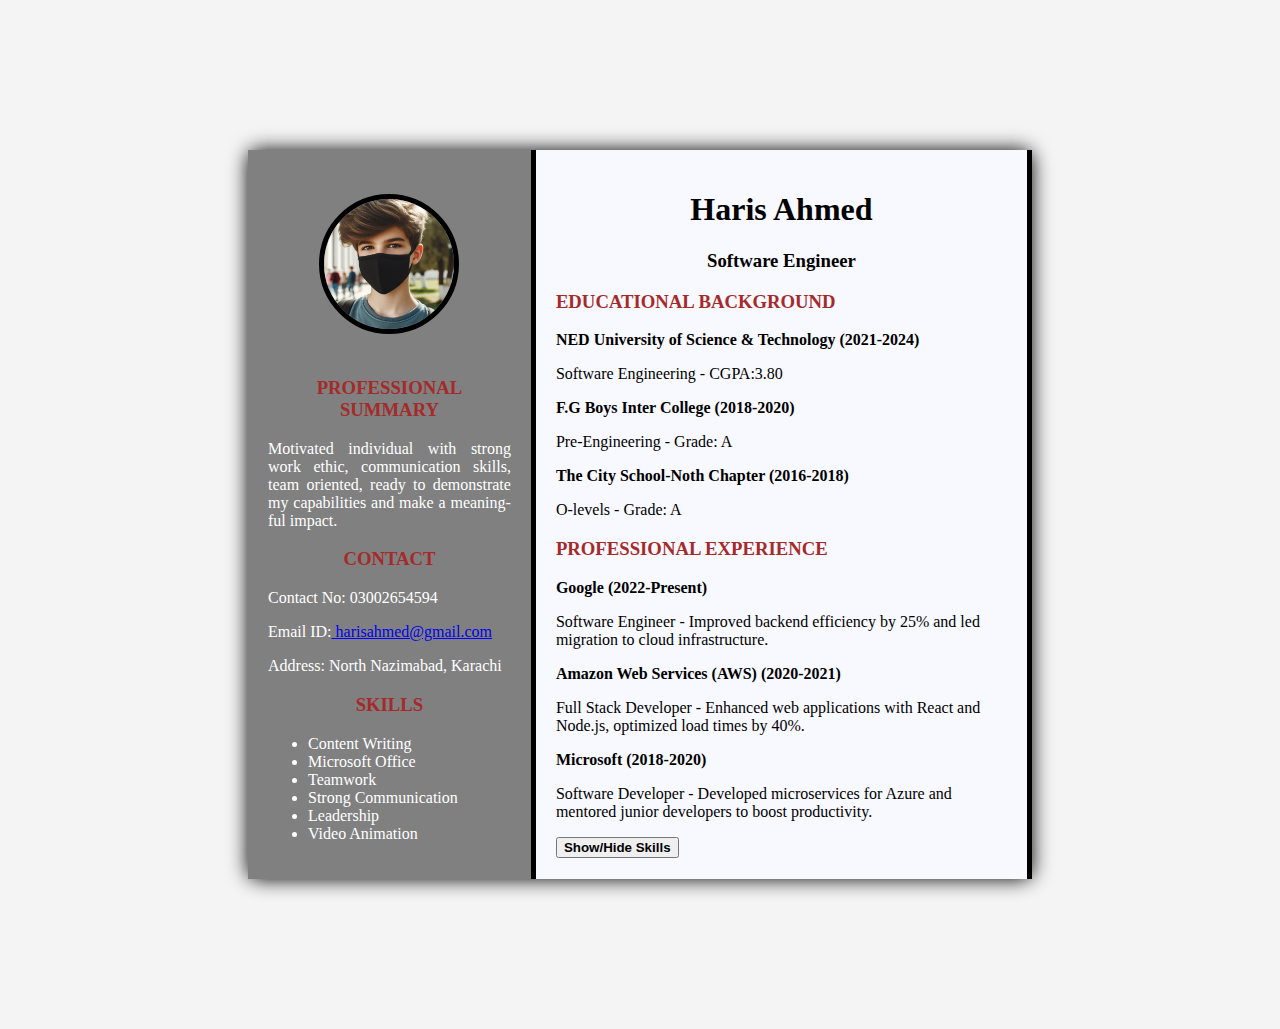
<file: milestone 1-2/index.html>
<!DOCTYPE html>
<html lang="en">
<head>
    <meta charset="UTF-8">
    <meta name="viewport" content="width=device-width, initial-scale=1.0">
    <title>Static Resume</title>
    <link rel="stylesheet" href="style.css">
</head>
<body>
    <div class="resume-container">
        <!-- left section -->
         <div class="left-Section">
            <img src="picture.jpeg" alt="profile pic" class="profile-picture">
            <section id="summary">
                <h3 style="color: brown;">PROFESSIONAL SUMMARY</h3>
                <p style="text-align: justify; hyphens: auto;">Motivated individual with strong work ethic, communication skills, team oriented, ready to demonstrate my capabilities and make a meaningful impact.</p>
            </section>
            <section id="contact">
                <h3 style="color: brown;">CONTACT</h3>
                <p style="text-align: justify;">Contact No: 03002654594</p>
                <P style="text-align: justify;">Email ID:<a href="mailto:harisahmed@gmail.com"> harisahmed@gmail.com</a></P>
                <p style="text-align: justify;">Address: North Nazimabad, Karachi</p>
            </section>
            <section id="skills">
                <h3 style="color: brown;">SKILLS</h3>
                <ul>
                <li style="text-align: justify;">Content Writing </li>
                <li style="text-align: justify;">Microsoft Office</li>
                <li style="text-align: justify;">Teamwork</li>
                <li style="text-align: justify;">Strong Communication</li>
                <li style="text-align: justify;">Leadership</li>
                <li style="text-align: justify;">Video Animation</li>
               </ul>
            </section>
         </div>
         <!-- right section  -->
         <div class="right-section">
            <h1 style="text-align: center; color: black;">Haris Ahmed</h1>
            <h3 style="text-align: center; color: black;">Software Engineer</h3>
            <section id="education">
                <h3 style="color: brown;">EDUCATIONAL BACKGROUND</h3>
                <p style="color: black;"><b style="color: black;">NED University of Science & Technology (2021-2024)</b></p>
                <P style="color: black;">Software Engineering - CGPA:3.80</P>
                <p style="color: black;"><b style="color: black;">F.G Boys Inter College (2018-2020)</b></p>
                <P style="color: black;">Pre-Engineering - Grade: A</P>
                <p style="color: black;"><b style="color: black;">The City School-Noth Chapter (2016-2018)</b></p>
                <P style="color: black;">O-levels - Grade: A</P>
            </section>
            <section id="experience">
                <h3 style="color: brown;">PROFESSIONAL EXPERIENCE</h3>
                <p style="color: black;"><b style="color: black;">Google (2022-Present)</b></p>
                <p style="color: black;">Software Engineer - Improved backend efficiency by 25% and led migration to cloud infrastructure.</p>
                
                <p style="color: black;"><b style="color: black;">Amazon Web Services (AWS) (2020-2021)</b></p>
                <p style="color: black;">Full Stack Developer - Enhanced web applications with React and Node.js, optimized load times by 40%.</p>
                
                <p style="color: black;"><b style="color: black;">Microsoft (2018-2020)</b></p>
                <p style="color: black;">Software Developer - Developed microservices for Azure and mentored junior developers to boost productivity.</p>
            </section>
            
            <button id="toggle-skills"><b>Show/Hide Skills</b></button>


         </div>
    </div>
    <script src="app.js"></script>
</body>
</html>
</file>
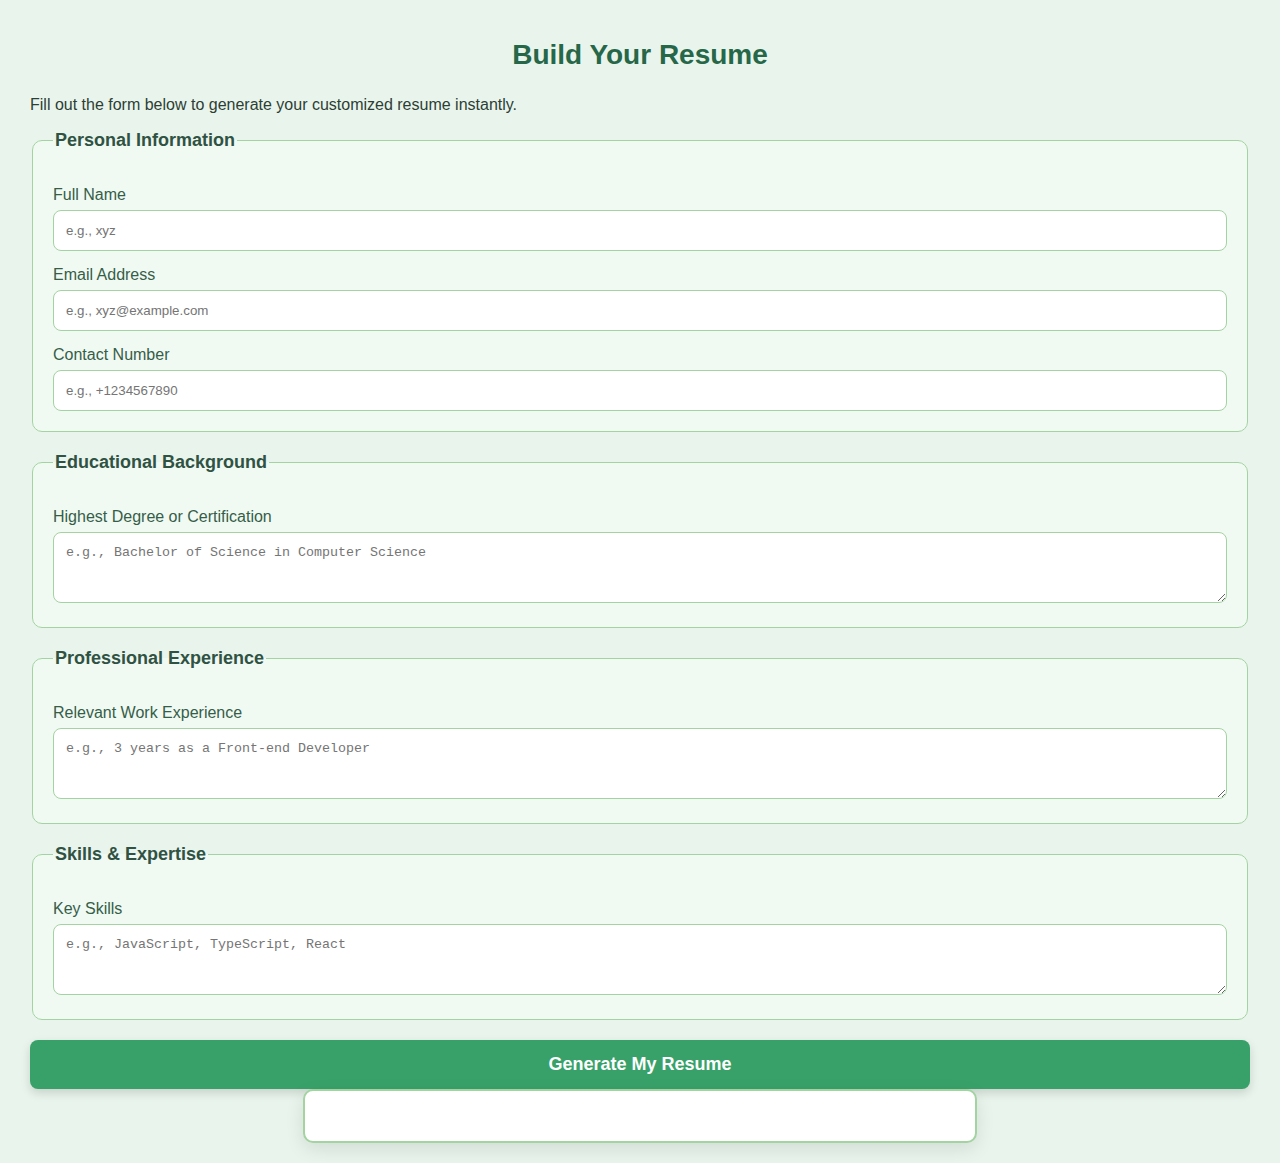
<file: milestone 3/index.html>
<!DOCTYPE html>
<html lang="en">
<head>
    <meta charset="UTF-8">
    <meta name="viewport" content="width=device-width, initial-scale=1.0">
    <title>Dynamic Resume Builder</title>
    <link rel="stylesheet" href="style.css">
</head>
<body>
    <section class="container">
        <h1>Build Your Resume</h1>
        <p class="description">Fill out the form below to generate your customized resume instantly.</p>
        
        <form id="form" class="resume-form">
            <fieldset>
                <legend>Personal Information</legend>
                <div class="form-group">
                    <label for="name">Full Name</label>
                    <input type="text" id="name" placeholder="e.g., xyz" required>
                </div>
                <div class="form-group">
                    <label for="email">Email Address</label>
                    <input type="email" id="email" placeholder="e.g., xyz@example.com" required>
                </div>
                <div class="form-group">
                    <label for="contact">Contact Number</label>
                    <input type="tel" id="contact" placeholder="e.g., +1234567890" required>
                </div>
            </fieldset>

            <fieldset>
                <legend>Educational Background</legend>
                <div class="form-group">
                    <label for="education">Highest Degree or Certification</label>
                    <textarea id="education" placeholder="e.g., Bachelor of Science in Computer Science" rows="3" required></textarea>
                </div>
            </fieldset>

            <fieldset>
                <legend>Professional Experience</legend>
                <div class="form-group">
                    <label for="experience">Relevant Work Experience</label>
                    <textarea id="experience" placeholder="e.g., 3 years as a Front-end Developer" rows="3" required></textarea>
                </div>
            </fieldset>

            <fieldset>
                <legend>Skills & Expertise</legend>
                <div class="form-group">
                    <label for="skills">Key Skills</label>
                    <textarea id="skills" placeholder="e.g., JavaScript, TypeScript, React" rows="3" required></textarea>
                </div>
            </fieldset>

            <button type="submit" class="button">Generate My Resume</button>
        </form>
        
        <div id="generate-resume" class="resume-output">
            <!-- Generated resume will appear here -->
        </div>
    </section>

    <script src="app.js"></script>
</body>
</html>
</file>
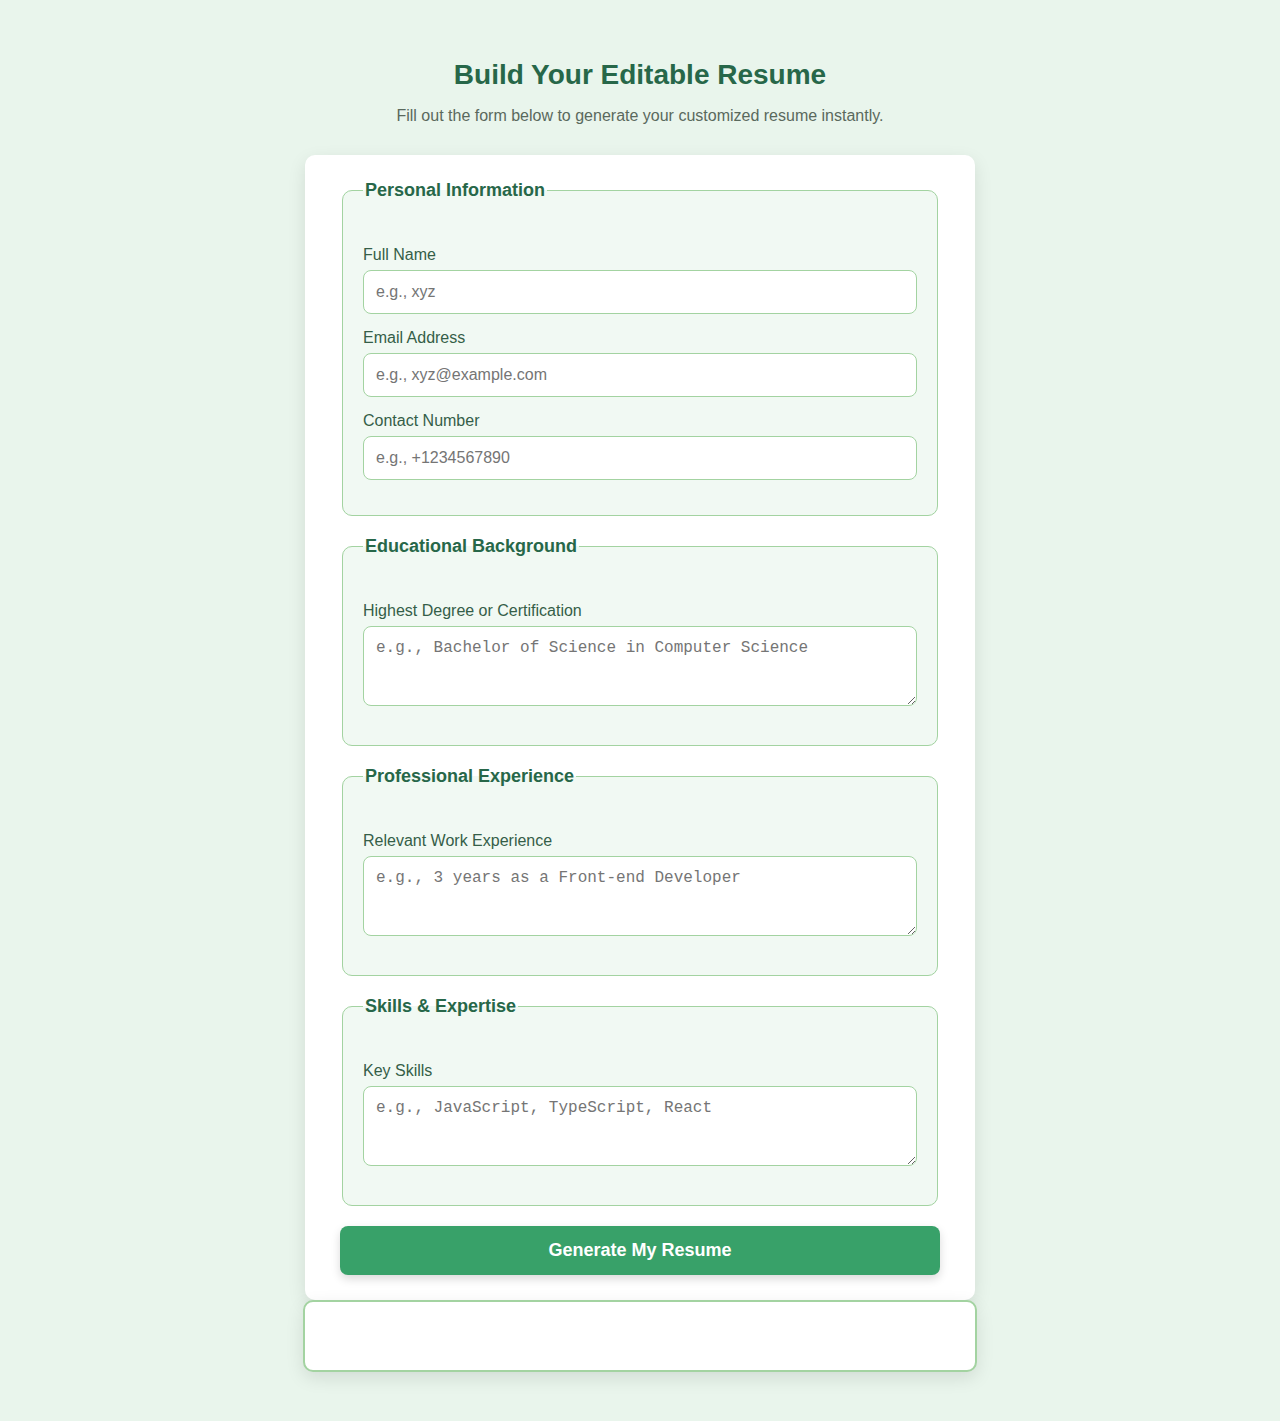
<file: milestone 4/index.html>
<!DOCTYPE html>
<html lang="en">
<head>
    <meta charset="UTF-8">
    <meta name="viewport" content="width=device-width, initial-scale=1.0">
    <title>Editable Resume Builder</title>
    <link rel="stylesheet" href="style.css">
</head>
<body>
    <section class="container">
        <h1>Build Your Editable Resume</h1>
        <p class="description">Fill out the form below to generate your customized resume instantly.</p>
        
        <form id="form" class="resume-form">
            <fieldset>
                <legend>Personal Information</legend>
                <div class="form-group">
                    <label for="name">Full Name</label>
                    <input type="text" id="name" placeholder="e.g., xyz" required>
                </div>
                <div class="form-group">
                    <label for="email">Email Address</label>
                    <input type="email" id="email" placeholder="e.g., xyz@example.com" required>
                </div>
                <div class="form-group">
                    <label for="contact">Contact Number</label>
                    <input type="tel" id="contact" placeholder="e.g., +1234567890" required>
                </div>
            </fieldset>

            <fieldset>
                <legend>Educational Background</legend>
                <div class="form-group">
                    <label for="education">Highest Degree or Certification</label>
                    <textarea id="education" placeholder="e.g., Bachelor of Science in Computer Science" rows="3" required></textarea>
                </div>
            </fieldset>

            <fieldset>
                <legend>Professional Experience</legend>
                <div class="form-group">
                    <label for="experience">Relevant Work Experience</label>
                    <textarea id="experience" placeholder="e.g., 3 years as a Front-end Developer" rows="3" required></textarea>
                </div>
            </fieldset>

            <fieldset>
                <legend>Skills & Expertise</legend>
                <div class="form-group">
                    <label for="skills">Key Skills</label>
                    <textarea id="skills" placeholder="e.g., JavaScript, TypeScript, React" rows="3" required></textarea>
                </div>
            </fieldset>

            <button type="submit" class="button">Generate My Resume</button>
        </form>
        
        <div id="generate-resume" class="resume-output" contenteditable="true">
            <!-- Generated resume will appear here -->
        </div>
    </section>

    <script src="app.js"></script>
</body>
</html>
</file>
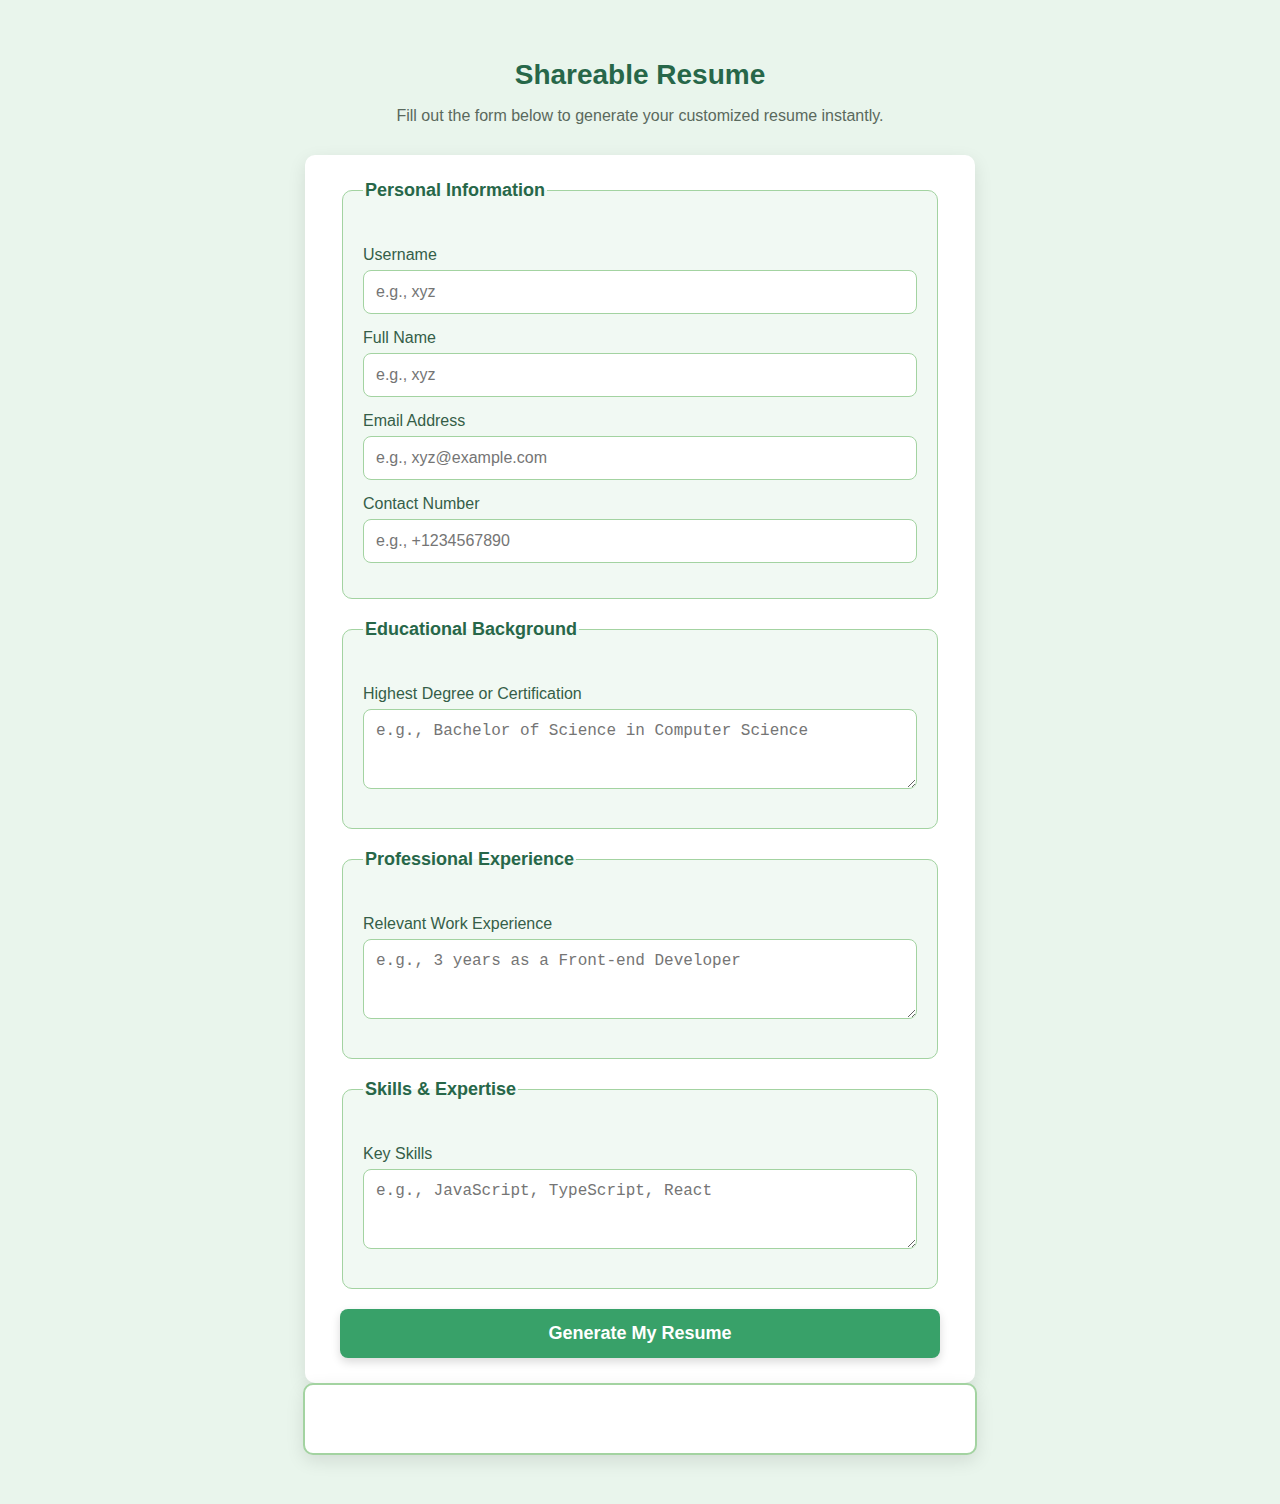
<file: milestone 5/index.html>
<!DOCTYPE html>
<html lang="en">
<head>
    <meta charset="UTF-8">
    <meta name="viewport" content="width=device-width, initial-scale=1.0">
    <title>Shareable Resume Builder</title>
    <link rel="stylesheet" href="style.css">
</head>
<body>
    <section class="container">
        <h1>Shareable Resume</h1>
        <p class="description">Fill out the form below to generate your customized resume instantly.</p>
        
        <form id="form" class="resume-form">
            <fieldset>
                <legend>Personal Information</legend>
                <div class="form-group">
                    <label for="username">Username</label>
                    <input type="text" id="username" placeholder="e.g., xyz" required>
                </div>
                <div class="form-group">
                    <label for="name">Full Name</label>
                    <input type="text" id="name" placeholder="e.g., xyz" required>
                </div>
                <div class="form-group">
                    <label for="email">Email Address</label>
                    <input type="email" id="email" placeholder="e.g., xyz@example.com" required>
                </div>
                <div class="form-group">
                    <label for="contact">Contact Number</label>
                    <input type="tel" id="contact" placeholder="e.g., +1234567890" required>
                </div>
            </fieldset>

            <fieldset>
                <legend>Educational Background</legend>
                <div class="form-group">
                    <label for="education">Highest Degree or Certification</label>
                    <textarea id="education" placeholder="e.g., Bachelor of Science in Computer Science" rows="3" required></textarea>
                </div>
            </fieldset>

            <fieldset>
                <legend>Professional Experience</legend>
                <div class="form-group">
                    <label for="experience">Relevant Work Experience</label>
                    <textarea id="experience" placeholder="e.g., 3 years as a Front-end Developer" rows="3" required></textarea>
                </div>
            </fieldset>

            <fieldset>
                <legend>Skills & Expertise</legend>
                <div class="form-group">
                    <label for="skills">Key Skills</label>
                    <textarea id="skills" placeholder="e.g., JavaScript, TypeScript, React" rows="3" required></textarea>
                </div>
            </fieldset>

            <button type="submit" class="button">Generate My Resume</button>
        </form>
        
        <div id="generate-resume" class="resume-output" contenteditable="true">
            <!-- Generated resume will appear here -->
        </div>

        <div id="shareable-link-container" style="display: none;">
            <h2>Shareable Link</h2>
            <p>Personalized link to view/edit your resume: </p>
            <a href="#" id="shareable-link" target="_blank"></a>
            <br>
            <button id="download">Download</b></button>
        </div>
    </section>

    <script src="app.js"></script>
</body>
</html>
</file>
<file: milestone 1-2/style.css>
body{
    font-family:"Times New Roman", Times, serif;
    background-color: #f4f4f4;
    margin: 0;
    padding: 150px;
}

.resume-container{
    display: flex;
    background-color: white;
    width: 80%;
    margin: 0 auto;
    border-radius: 10px;
    box-shadow: 0 0 20px rgba(0, 0, 0.1);
}

.left-Section{
    background-color: grey;
    color: white;
    padding: 20px;
    width: 35%;
    text-align: center;
    border-right: 5px solid black;
}

.profile-picture{
    width: 130px;
    height: 130px;
    margin-top: 10%;
    border-radius: 50%;
    border: 5px solid black;
    margin-bottom: 20px;
}

.h1{
    font-size: 24px;
    margin: 10px 0;
    margin-bottom: 30px;
    text-align: center;
}

.h3{
    font-size: 18px;
    padding: 2%;
    margin: 20px 0 10px;
    color: black;
    border-radius: 10px;
    box-shadow: 0 0 15px #e63946;
    margin-top: 5%;
    margin-bottom: 5%;
}

.ul{
    list-style-type: fill round;
    padding: 10;
    margin: 10px 0;
}

.ul li{
    margin: 5px 0;
}

.right-section{
    background-color: ghostwhite;
    color: white;
    border-right: 5px solid black;
    padding: 20px;
    width: 65%;
}

.button{
    font-family: Arial, sans-serif;
    border-radius: 10px;
    box-shadow: 0 0 15px black;
    cursor: pointer;
    margin-top: 10px;
    font-size: 10px;
}

.button:hover{
    background-color: #ff737c;
}
</file>
<file: milestone 3/style.css>
body {
    font-family: Arial, sans-serif;
    margin: auto;
    padding: 20px 30px;
    background-color: #e9f5ec; /* Light mint background for freshness */
    color: #2d3e34; /* Dark greenish-gray for readability */
}

.form {
    margin: auto;
    background-color: #ffffff;
    border-radius: 10px;
    box-shadow: 0 6px 18px rgba(0, 0, 0, 0.1); /* Slightly deeper shadow for a modern look */
    padding: 25px 35px;
    max-width: 600px;
}

h1 {
    text-align: center;
    color: #276749; /* Dark green for heading */
    font-size: 28px;
    margin-bottom: 25px;
    font-weight: bold;
}

fieldset {
    border: 1px solid #a3d3a1; /* Light green border */
    border-radius: 10px;
    padding: 20px;
    margin-bottom: 20px;
    background-color: #f1f9f3; /* Very light green for fieldset background */
}

legend {
    font-weight: bold;
    color: #2f5243; /* Darker green for contrast */
    font-size: 18px;
}

label {
    display: block;
    margin-top: 15px;
    color: #355e48; /* Medium green for labels */
    font-size: 16px;
}

input,
textarea {
    margin-top: 6px;
    padding: 12px;
    width: 100%;
    border: 1px solid #a3d3a1; /* Light green border for inputs */
    border-radius: 8px;
    box-sizing: border-box;
    transition: border-color 0.2s ease-in-out;
    background-color: #ffffff; /* Clean white for input backgrounds */
}

input:focus,
textarea:focus {
    border-color: #48bb78; /* Vibrant green on focus */
    outline: none;
}

.button {
    display: block;
    width: 100%;
    background-color: #38a169; /* Bold green button color */
    color: white;
    border: none;
    border-radius: 8px;
    box-shadow: 0 4px 10px rgba(0, 0, 0, 0.15);
    margin-top: 20px;
    font-size: 18px;
    padding: 14px;
    cursor: pointer;
    transition: background-color 0.2s ease-in-out, box-shadow 0.2s ease-in-out;
    font-weight: bold;
}

.button:hover {
    background-color: #2f855a; /* Darker green on hover */
    box-shadow: 0 6px 15px rgba(0, 0, 0, 0.2);
}

#generate-resume {
    max-width: 600px;
    margin: auto;
    padding: 25px 35px;
    border: 2px solid #a3d3a1; /* Light green border */
    border-radius: 10px;
    background-color: #ffffff;
    box-shadow: 0 6px 18px rgba(0, 0, 0, 0.1);
}

#generate-resume h2 {
    color: #276749; /* Dark green as used in headings */
    font-size: 24px;
    margin-bottom: 12px;
    font-weight: bold;
}
</file>
<file: milestone 4/style.css>
body {
    font-family: Arial, sans-serif;
    margin: auto;
    padding: 20px 30px;
    background-color: #e9f5ec;
    color: #2d3e34;
}

.container {
    max-width: 800px;
    margin: 0 auto;
    padding: 20px;
}

h1 {
    text-align: center;
    color: #276749;
    font-size: 28px;
    margin-bottom: 15px;
}

.description {
    text-align: center;
    font-size: 16px;
    color: #5a695d;
    margin-bottom: 30px;
}

.resume-form {
    background-color: #ffffff;
    border-radius: 10px;
    box-shadow: 0 6px 18px rgba(0, 0, 0, 0.1);
    padding: 25px 35px;
    max-width: 600px;
    margin: auto;
}

.form-group {
    margin-bottom: 15px;
}

fieldset {
    border: 1px solid #a3d3a1;
    border-radius: 10px;
    padding: 20px;
    margin-bottom: 20px;
    background-color: #f1f9f3;
}

legend {
    font-weight: bold;
    color: #276749;
    font-size: 18px;
    margin-bottom: 10px;
}

label {
    display: block;
    margin-top: 15px;
    color: #355e48;
    font-size: 16px;
}

input,
textarea {
    margin-top: 6px;
    padding: 12px;
    width: 100%;
    border: 1px solid #a3d3a1;
    border-radius: 8px;
    box-sizing: border-box;
    font-size: 16px;
}

.button {
    width: 100%;
    background-color: #38a169;
    color: white;
    border: none;
    border-radius: 8px;
    padding: 14px;
    font-size: 18px;
    box-shadow: 0 4px 10px rgba(0, 0, 0, 0.15);
    cursor: pointer;
    font-weight: bold;
    transition: background-color 0.2s ease-in-out, box-shadow 0.2s ease-in-out;
}

.button:hover {
    background-color: #2f855a;
    box-shadow: 0 6px 15px rgba(0, 0, 0, 0.2);
}

#generate-resume {
    max-width: 600px;
    margin: auto;
    padding: 25px 35px;
    border: 2px solid #a3d3a1;
    border-radius: 10px;
    background-color: #ffffff;
    box-shadow: 0 6px 18px rgba(0, 0, 0, 0.1);
}

#generate-resume h2 {
    color: #276749;
    font-size: 24px;
    margin-bottom: 12px;
    font-weight: bold;
}
</file>
<file: milestone 5/style.css>
body {
    font-family: Arial, sans-serif;
    margin: auto;
    padding: 20px 30px;
    background-color: #e9f5ec;
    color: #2d3e34;
}

.container {
    max-width: 800px;
    margin: 0 auto;
    padding: 20px;
}

h1 {
    text-align: center;
    color: #276749;
    font-size: 28px;
    margin-bottom: 15px;
}

.description {
    text-align: center;
    font-size: 16px;
    color: #5a695d;
    margin-bottom: 30px;
}

.resume-form {
    background-color: #ffffff;
    border-radius: 10px;
    box-shadow: 0 6px 18px rgba(0, 0, 0, 0.1);
    padding: 25px 35px;
    max-width: 600px;
    margin: auto;
}

.form-group {
    margin-bottom: 15px;
}

fieldset {
    border: 1px solid #a3d3a1;
    border-radius: 10px;
    padding: 20px;
    margin-bottom: 20px;
    background-color: #f1f9f3;
}

legend {
    font-weight: bold;
    color: #276749;
    font-size: 18px;
    margin-bottom: 10px;
}

label {
    display: block;
    margin-top: 15px;
    color: #355e48;
    font-size: 16px;
}

input,
textarea {
    margin-top: 6px;
    padding: 12px;
    width: 100%;
    border: 1px solid #a3d3a1;
    border-radius: 8px;
    box-sizing: border-box;
    font-size: 16px;
}

.button {
    width: 100%;
    background-color: #38a169;
    color: white;
    border: none;
    border-radius: 8px;
    padding: 14px;
    font-size: 18px;
    box-shadow: 0 4px 10px rgba(0, 0, 0, 0.15);
    cursor: pointer;
    font-weight: bold;
    transition: background-color 0.2s ease-in-out, box-shadow 0.2s ease-in-out;
}

.button:hover {
    background-color: #2f855a;
    box-shadow: 0 6px 15px rgba(0, 0, 0, 0.2);
}

#generate-resume {
    max-width: 600px;
    margin: auto;
    padding: 25px 35px;
    border: 2px solid #a3d3a1;
    border-radius: 10px;
    background-color: #ffffff;
    box-shadow: 0 6px 18px rgba(0, 0, 0, 0.1);
}

#generate-resume h2 {
    color: #276749;
    font-size: 24px;
    margin-bottom: 12px;
    font-weight: bold;
}

/* Styles for the Download Button */
#download {
    display: inline-block;
    padding: 10px 20px;
    font-size: 18px;
    font-weight: bold;
    color: white;
    background-color: #28a745; /* Green color */
    border: none;
    border-radius: 6px;
    cursor: pointer;
    transition: background-color 0.2s ease-in-out, box-shadow 0.2s ease-in-out;
    margin-top: 10px;
    box-shadow: 0 4px 8px rgba(0, 0, 0, 0.15); /* Slight shadow for a raised look */
}

#download:hover {
    background-color: #218838; /* Darker green for hover effect */
    box-shadow: 0 6px 12px rgba(0, 0, 0, 0.2); /* Deeper shadow on hover */
}

#download:active {
    background-color: #1e7e34; /* Even darker green when clicked */
    box-shadow: 0 3px 6px rgba(0, 0, 0, 0.2); /* Slightly smaller shadow */
}
</file>
